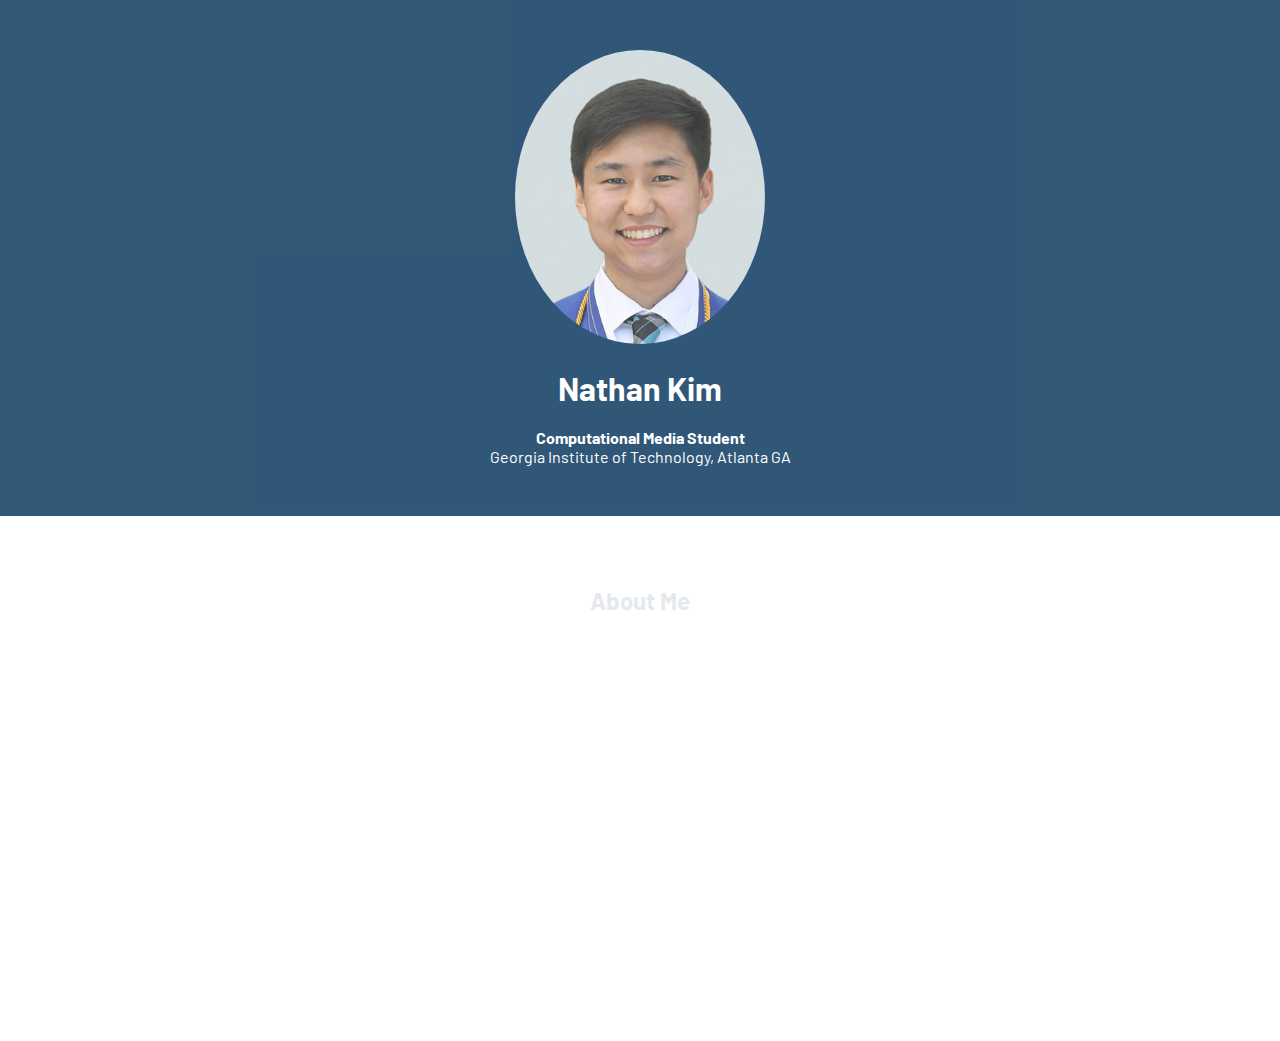
<file: index.html>
<!DOCTYPE html>
<html lang="en">
<html>
    <head>
        <title>Nathan Kim</title>
        <link rel="stylesheet" href="style.css">
        <link href="https://fonts.googleapis.com/css2?family=Barlow:wght@400;600&display=swap" rel="stylesheet">
        <script
            src="https://code.jquery.com/jquery-3.5.1.min.js"
            integrity="sha256-9/aliU8dGd2tb6OSsuzixeV4y/faTqgFtohetphbbj0="
            crossorigin="anonymous"></script>
        <script src='index.js'></script>
    </head>
    <body>
        <div id='header'>
            <img src="images/headshot.jpg" width='250' id='headshot'/>
            <h1>Nathan Kim</h1>
            <span><b>Computational Media Student</b></span><br/>
            <span>Georgia Institute of Technology, Atlanta GA</span><br/>
        </div>

        <div class='page-link' id='about-me'>
            <h2 class='section-header'><a href="aboutme.html">About Me</a></h2>
        </div>

        <div class='page-link' id='education'>
            <h2 class='section-header'><a href="education.html">Education</a></h2>
        </div>

        <div class='page-link' id='experience'>
            <h2 class='section-header'><a href="experience.html">Experience</a></h2>
        </div>
        
        <div class='page-link' id='contact'>
            <h2 class='section-header'><a href="contact.html">Contact</a></h2>
        </div>
        
        <style>
            a:link {
                color: #003057; 
                background-color: transparent; 
                text-decoration: none;
            }

            a:hover {
                color: #B3A369;
                background-color: transparent;
            }
        </style>
        
    </body>
</html>
</file>
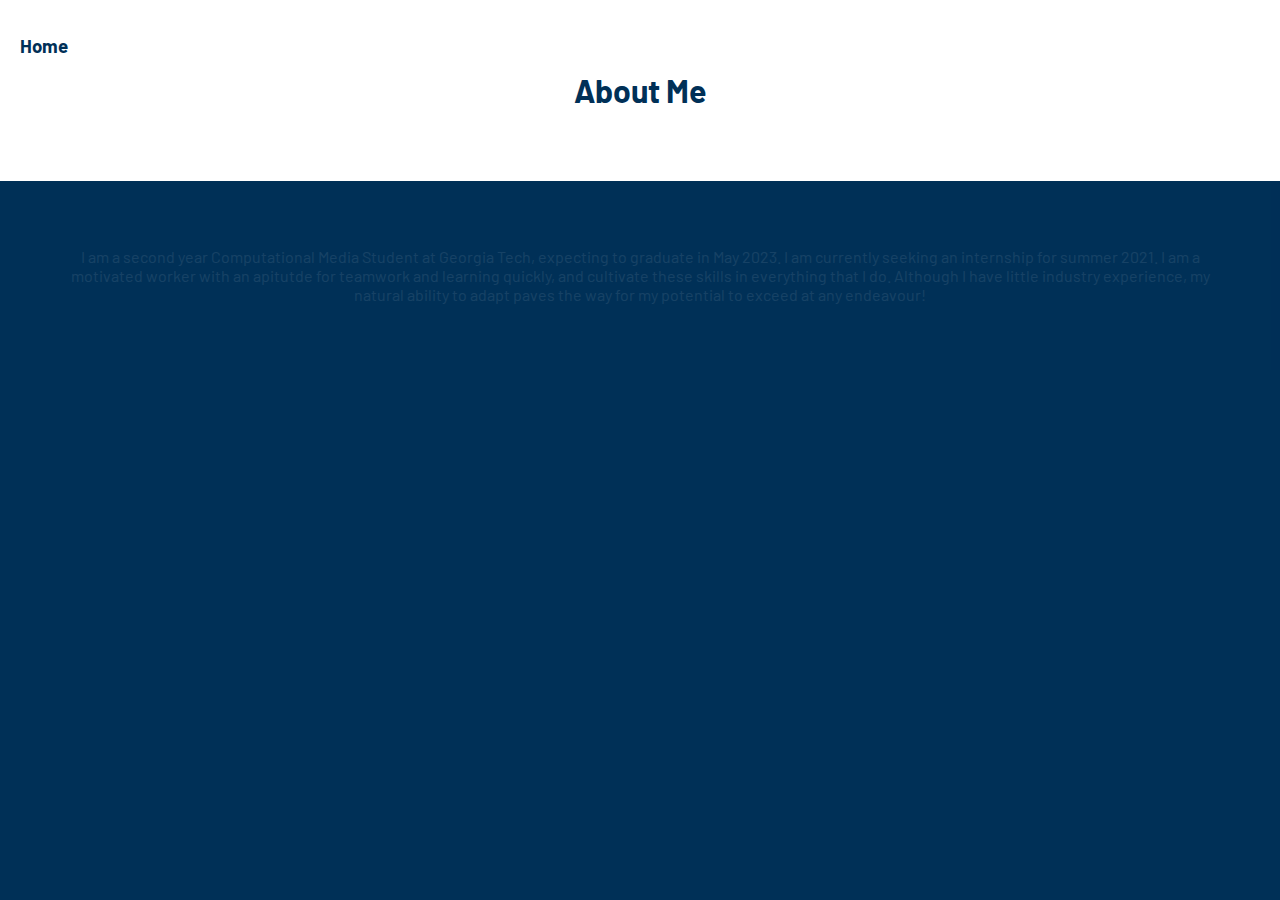
<file: aboutme.html>
<!DOCTYPE html>
<html lang = "en">
<html>
    <head>
        <title>About Me</title>
        <link rel="stylesheet" type="text/css" href="style.css">
        <link href="https://fonts.googleapis.com/css2?family=Barlow:wght@400;600&display=swap" rel="stylesheet">
        <script
            src="https://code.jquery.com/jquery-3.5.1.min.js"
            integrity="sha256-9/aliU8dGd2tb6OSsuzixeV4y/faTqgFtohetphbbj0="
            crossorigin="anonymous"></script>
        <script src='index.js'></script>
    </head>
        <body style="background-color: #003057;">
            <div class='page-header' id='about-me-header'>
                <h1>About Me</h1>
            </div>
            <div class='about-me-content' id='about-me-content'>
                <p> I am a second year Computational Media Student at Georgia Tech, expecting to graduate in May 2023. I am currently seeking an internship for summer 2021. I am a motivated worker with an apitutde for teamwork and learning quickly, and cultivate these skills in everything that I do. Although I have little industry experience, my natural ability to adapt paves the way for my potential to exceed at any endeavour!
                </p>
            </div>
            
            <div class='back-button-link' id='back'>
                <h3 class='back-button'><a href="index.html">Home</a></h3>
            </div>
            
            <style>
            a:link {
                color: #003057; 
                background-color: transparent; 
                text-decoration: none;
            }

            a:hover {
                color: #B3A369;
                background-color: transparent;
            }
        </style>
            
        </body>
</html>
</file>
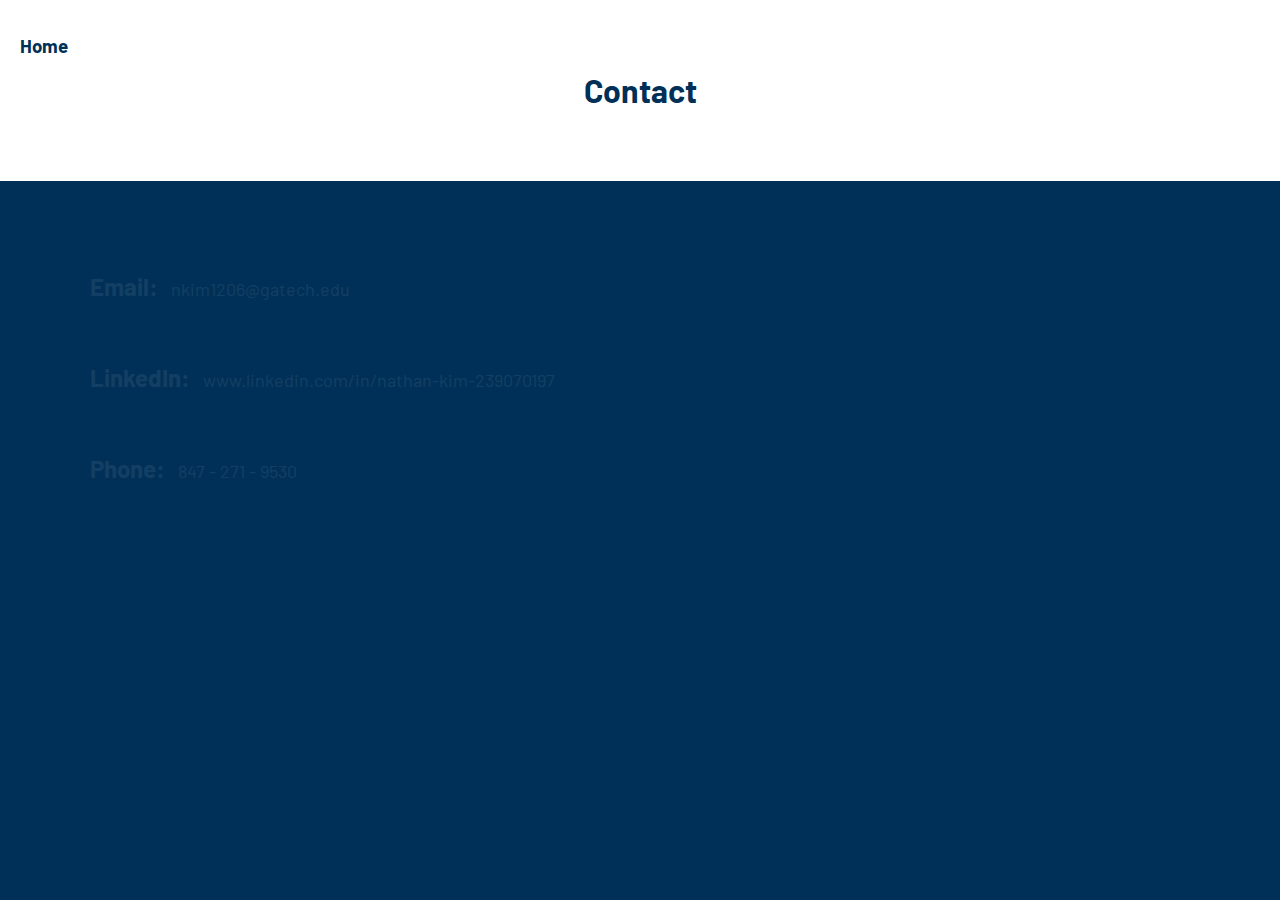
<file: contact.html>
<!DOCTYPE html>
<html lang = "en">
<html>
    <head>
        <title>Contact</title>
        <link rel="stylesheet" type="text/css" href="style.css">
        <link href="https://fonts.googleapis.com/css2?family=Barlow:wght@400;600&display=swap" rel="stylesheet">
        <script
            src="https://code.jquery.com/jquery-3.5.1.min.js"
            integrity="sha256-9/aliU8dGd2tb6OSsuzixeV4y/faTqgFtohetphbbj0="
            crossorigin="anonymous"></script>
        <script src='index.js'></script>
    </head>
        <body style="background-color: #003057;">
            <div class='page-header' id='contact-header'>
                <h1>Contact</h1>
            </div>
            <div class='contact-page-content' id='contact-content'>
                <ul>
                    <li><b><font size="+2">Email: </font></b><font size="+1">&nbsp; nkim1206@gatech.edu</font></li>
                    <li><b><font size="+2">LinkedIn: </font></b><font size="+1">&nbsp;  www.linkedin.com/in/nathan-kim-239070197 </font></li>
                    <li><b><font size="+2">Phone: </font></b><font size="+1">&nbsp; 847 - 271 - 9530</font></li>
                </ul>
            </div>
            
            <style>
                ul {
                    line-height: 5em;
                }
            </style>
            
            <div class='back-button-link' id='back'>
                <h3 class='back-button'><a href="index.html">Home</a></h3>
            </div>
            
            <style>
            a:link {
                color: #003057; 
                background-color: transparent; 
                text-decoration: none;
            }

            a:hover {
                color: #B3A369;
                background-color: transparent;
            }
        </style>
            
        </body>
</html>
</file>
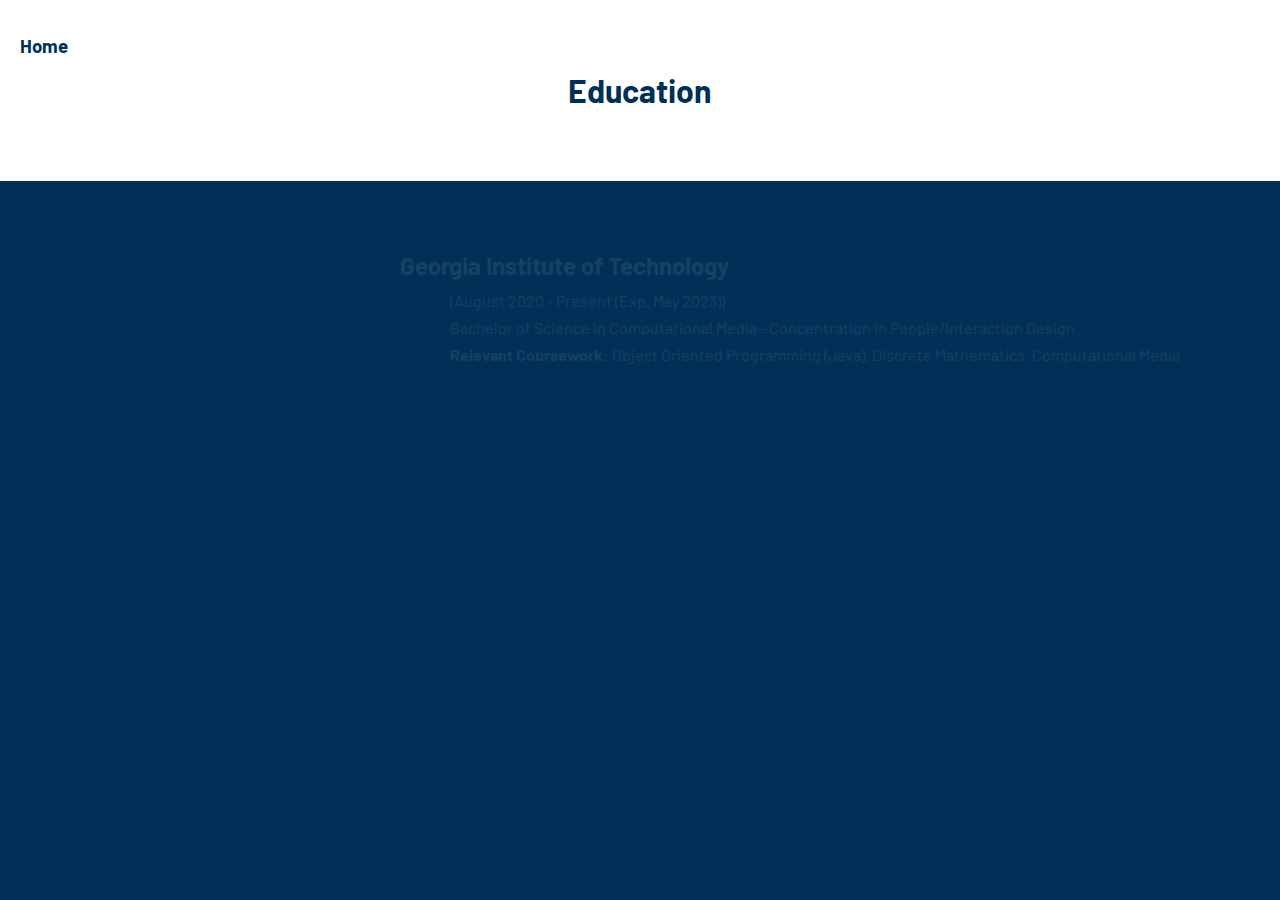
<file: education.html>
<!DOCTYPE html>
<html lang = "en">
<html>
    <head>
        <title>Education</title>
        <link rel="stylesheet" type="text/css" href="style.css">
        <link href="https://fonts.googleapis.com/css2?family=Barlow:wght@400;600&display=swap" rel="stylesheet">
        <script
            src="https://code.jquery.com/jquery-3.5.1.min.js"
            integrity="sha256-9/aliU8dGd2tb6OSsuzixeV4y/faTqgFtohetphbbj0="
            crossorigin="anonymous"></script>
        <script src='index.js'></script>
    </head>
        <body style="background-color: #003057;">
            <div class='page-header' id='education-header'>
                <h1>Education</h1>
            </div>
    
            <div class='education-content-header' id='georgia-tech-header'>
                <h2>Georgia Institute of Technology</h2>
            </div>
            <div class='education-content' id='georgia-tech-content'>
                    <ul>
                        <li>(August 2020 - Present (Exp. May 2023))</li>
                        <li>Bachelor of Science in Computational Media - Concentration in People/Interaction Design</li>
                        <li><span><b>Relevant Coursework: </b></span>Object Oriented Programming (Java), Discrete Mathematics, Computational Media
                        </li>
                    </ul>
            </div>
            
             <div class='education-content-header' id='minnesota-header'>
                <h2>University of Minnesota - Twin Cities</h2>
            </div>
            <div class='education-content' id='minnesota-content'>
                    <ul>
                        <li>(September 2019 - May 2020)</li>
                        <li>Bachelor of Science in Computer Science</li>
                    </ul>
            </div>
            
            <div class='back-button-link' id='back'>
                <h3 class='back-button'><a href="index.html">Home</a></h3>
            </div>
            
            <style>
            a:link {
                color: #003057; 
                background-color: transparent; 
                text-decoration: none;
            }

            a:hover {
                color: #B3A369;
                background-color: transparent;
            }
        </style>
            
        </body>
</html>
</file>
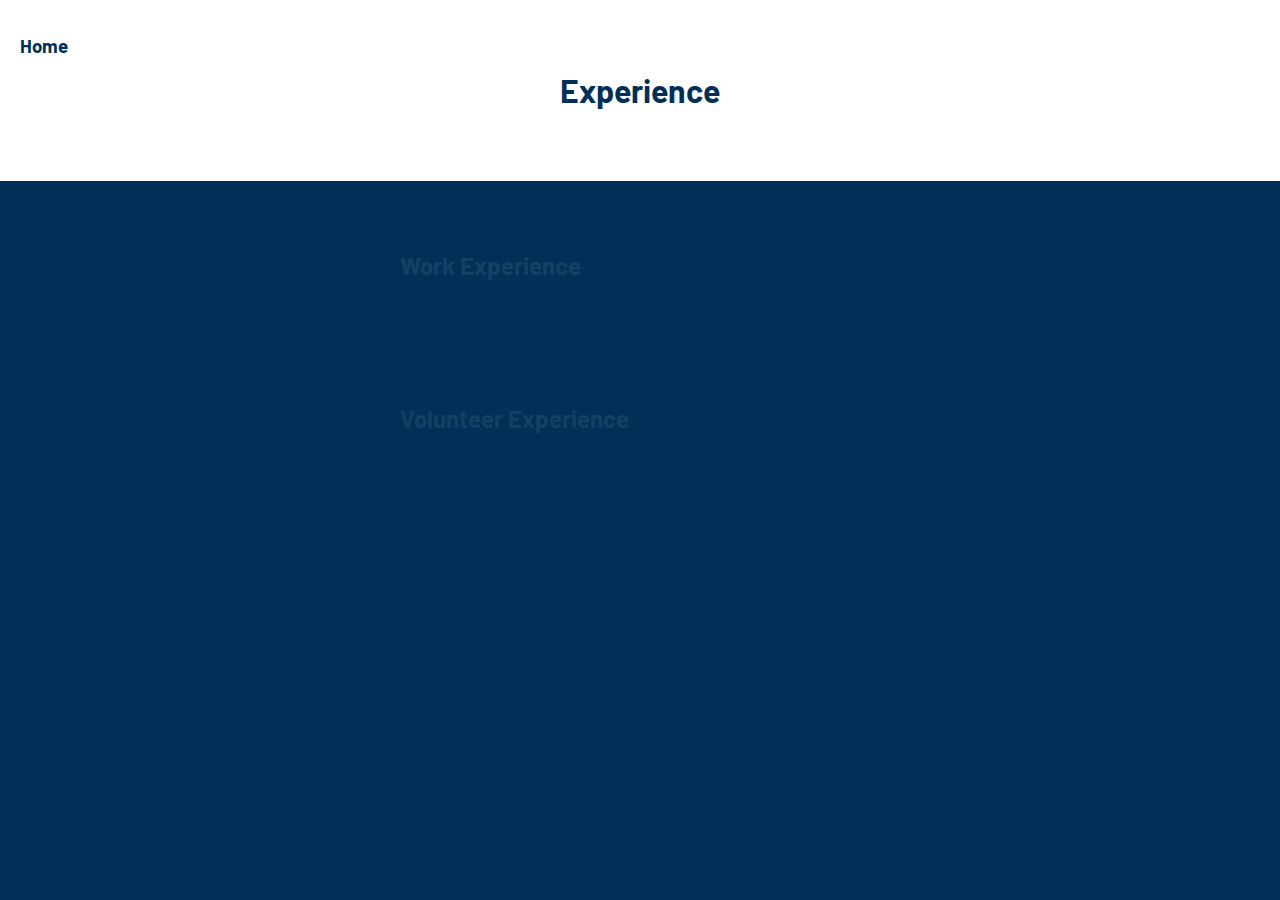
<file: experience.html>
<!DOCTYPE html>
<html lang = "en">
<html>
    <head>
        <title>Experience</title>
        <link rel="stylesheet" type="text/css" href="style.css">
        <link href="https://fonts.googleapis.com/css2?family=Barlow:wght@400;600&display=swap" rel="stylesheet">
        <script
            src="https://code.jquery.com/jquery-3.5.1.min.js"
            integrity="sha256-9/aliU8dGd2tb6OSsuzixeV4y/faTqgFtohetphbbj0="
            crossorigin="anonymous"></script>
        <script src='index.js'></script>
    </head>
        <body style="background-color: #003057;">
            <div class='page-header' id='experience-header'>
                <h1>Experience</h1>
            </div>
            
            <div class='paid-experience-content-header' id='paid-experience-header'>
                <h2>Work Experience</h2>
            </div>
            <div class='volunteer-experience-content' id='paid-experience-content'>
                    <ul>
                        <li>The Home Depot - Sales Associate Cashier</li>
                    </ul>
            </div>
            
             <div class='volunteer-experience-content-header' id='volunteer-experience-header'>
                <h2>Volunteer Experience</h2>
            </div>
            <div class='volunteer-experience-content' id='volunteer-experience-content'>
                    <ul>
                        <li>Hour of Code &nbsp; (Lake Zurich, Illinois)</li>
                        <li>Inner City Impact &nbsp; (Cicero, Illinois)</li>
                    </ul>
            </div>
            
            <div class='back-button-link' id='back'>
                <h3 class='back-button'><a href="index.html">Home</a></h3>
            </div>
            
            <style>
            a:link {
                color: #003057; 
                background-color: transparent; 
                text-decoration: none;
            }

            a:hover {
                color: #B3A369;
                background-color: transparent;
            }
        </style>
            
            
        </body>
</html>
</file>
<file: style.css>
body {
    font-family: 'Barlow', sans-serif;
    margin: 0;
}

#header {
    text-align: center;
    color: white;
    background-color: #003057;
    padding: 50px;
    opacity: 0;
}

#headshot {
    border-radius: 50%;
}

.page-link {
    margin: 50px auto;
    display: flex;
    opacity: 0;
}

.section-header {
    margin-left: auto;
    margin-right: auto;
    text-align: center;
    color: #003057;
}

.page-header {
    margin-left: auto;
    margin-right: auto;
    text-align: center;
    background-color: white;
    color: #003057;
    padding: 50px;
}

.about-me-content {
    text-align: center;
    background-color: #003057;
    color: white;
    display: flex;
    margin-left: auto;
    margin-right: auto;
    margin-bottom: auto;
    margin-top: auto;
    padding: 50px;
    opacity: 0;
}

.education-content-header {
    text-align: center;
    color: white;
    display: flex;
    margin-top: 50px;
    margin-left: 400px;
    opacity: 0;
}

.education-content {
    color: white;
    display: flex;
    margin-top: -25px;
    margin-left: 410px;
    margin-right: auto;
    opacity: 0;
}

ul {
    list-style-type: none;
}

li {
    margin-bottom: 8px;
}

.contact-page-content {
    text-align: left;
    color: white;
    display: flex;
    margin-left: auto;
    margin-right: auto;
    margin-bottom: auto;
    margin-top: auto;
    padding: 50px;
    opacity: 0;
}

.paid-experience-content-header {
    text-align: center;
    color: white;
    display: flex;
    margin-top: 50px;
    margin-left: 400px;
    opacity: 0;
}

.paid-experience-content {
    color: white;
    display: flex;
    margin-top: -25px;
    margin-left: 410px;
    margin-right: auto;
    opacity: 0;
}

.volunteer-experience-content-header {
  text-align: center;
    color: white;
    display: flex;
    margin-top: 50px;
    margin-left: 400px;
    opacity: 0;
}

.volunteer-experience-content {
    color: white;
    display: flex;
    margin-top: -25px;
    margin-left: 410px;
    margin-right: auto;
    opacity: 0;
}

.back-button-link {
    text-align: left;
    margin-left: 20px;
    position: absolute;
    top: 15px;
}
</file>
